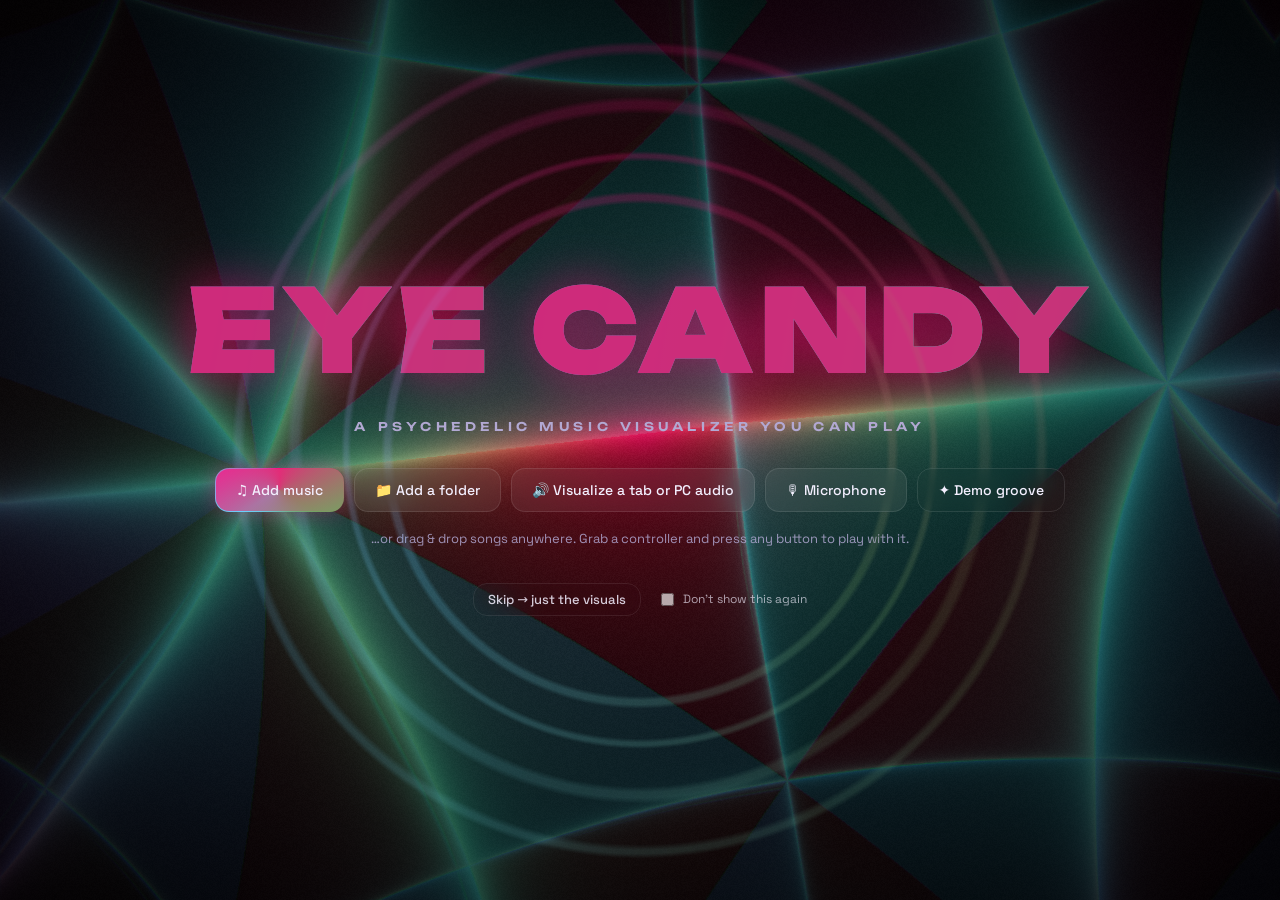
<file: index.html>
<!doctype html>
<html lang="en">
<head>
<meta charset="utf-8">
<meta name="viewport" content="width=device-width,initial-scale=1,maximum-scale=1,user-scalable=no,viewport-fit=cover">
<meta name="theme-color" content="#000000">
<meta name="apple-mobile-web-app-capable" content="yes">
<meta name="mobile-web-app-capable" content="yes">
<meta name="description" content="Eye Candy — a psychedelic music visualizer you can play with a controller.">
<meta property="og:title" content="Eye Candy">
<meta property="og:description" content="A psychedelic music visualizer you can play with a controller.">
<title>Eye Candy</title>
<link rel="stylesheet" href="style.css">
<link rel="icon" href="icon.png">
</head>
<body>
<canvas id="gl"></canvas>
<div id="recHud" class="hidden"><span class="dot"></span>REC <span id="recT">0:00</span></div>

<div id="intro" aria-hidden="true">
  <div class="intro-stage intro-logo"><img id="mbsLogo" src="mbs-logo.jpg" alt="Monkey Business Software" decoding="async"></div>
  <div class="intro-stage intro-banner"><div class="mbs-banner"><span>MONKEY BUSINESS SOFTWARE</span><em>presents</em></div></div>
  <div class="intro-stage intro-ec"><div class="logo big"><span>EYE</span><span>CANDY</span></div></div>
  <div class="intro-skip">click or press any key to skip</div>
</div>
<script>window.__introT0 = performance.now();</script>
<div id="splash">
  <div class="logo big"><span>EYE</span><span>CANDY</span></div>
  <div class="tag">a psychedelic music visualizer you can play</div>
  <div class="splash-actions">
    <button class="btn primary" data-act="addFiles">♫ Add music</button>
    <button class="btn" data-act="addFolder">📁 Add a folder</button>
    <button class="btn" data-act="loopback">🔊 Visualize my PC audio</button>
    <button class="btn" data-act="mic">🎙 Microphone</button>
    <button class="btn ghost" data-act="demo">✦ Demo groove</button>
  </div>
  <div class="hint">…or drag &amp; drop songs anywhere. Grab a controller and press any button to play with it.</div>
  <div class="splash-skip"><button class="btn ghost small" data-act="skipSplash">Skip → just the visuals</button>
    <label class="noshow"><input type="checkbox" id="noSplash"> Don't show this again</label></div>
  <div id="loadbar"><div></div></div>
</div>

<div id="ui" class="show">
  <header id="topbar">
    <div class="logo"><span>EYE</span><span>CANDY</span></div>
    <div class="preset-nav">
      <button class="icon" data-act="prevPreset" title="Previous preset (←)">‹</button>
      <div id="presetName" title="Current preset">—</div>
      <button class="icon" data-act="nextPreset" title="Next preset (→)">›</button>
    </div>
    <div class="top-actions">
      <button class="chip" data-act="mutate" title="Randomize settings (R)">⚄ Randomize</button>
      <button class="chip" data-act="generate" title="Generate a brand-new preset (G)">✦ Generate</button>
      <button class="chip" data-act="save" title="Save as new preset (S)">★ Save</button>
      <button class="chip" id="autoBtn" data-act="autopilot" title="Autopilot (A)">⟳ Autopilot</button>
      <button class="chip hidden" id="tpChip" data-act="touchpad" title="Enable the PS touchpad">◉ Enable touchpad</button>
      <button class="chip" data-act="controls" title="Controls guide — controller, keyboard & mouse (C or ?)">🎮</button>
      <button class="chip" data-act="fullscreen" title="Fullscreen (F)">⛶</button>
    </div>
  </header>

  <div id="scrim" data-act="closeSheet"></div>
  <aside id="left" class="panel">
    <div class="panel-head"><h2>Music</h2><button class="mini sheetx" data-act="closeSheet">✕</button>
      <div class="src-switch">
        <button class="mini" data-act="addFiles">+ Files</button>
        <button class="mini" data-act="addFolder">+ Folder</button>
      </div>
    </div>
    <div class="source-row">
      <button class="src" id="srcPlayer" data-act="srcPlayer">Playlist</button>
      <button class="src" id="srcLoop" data-act="loopback">PC Audio</button>
      <button class="src" id="srcMic" data-act="mic">Mic</button>
      <button class="src" id="srcDemo" data-act="demo">Demo</button>
    </div>
    <div class="mtrans"><button class="icon" data-act="prevTrack">⏮</button><button class="icon play" id="playBtn2" data-act="playPause">▶</button><button class="icon" data-act="nextTrack">⏭</button><button class="icon rec" data-act="record" title="Record a clip"><span class="dot"></span></button></div>
    <ol id="playlist"></ol>
    <div class="pl-foot">
      <button class="mini" id="shuffleBtn" data-act="shuffle">⤮ Shuffle</button>
      <button class="mini" id="repeatBtn" data-act="repeat">↻ Repeat all</button>
      <button class="mini" data-act="clearList">Clear</button>
    </div>
  </aside>

  <aside id="right" class="panel">
    <button class="mini sheetx sheetx-r" data-act="closeSheet">✕</button>
    <div class="tabs">
      <button class="tab on" data-tab="presets">Presets</button>
      <button class="tab" data-tab="tweak">Tweak</button>
      <button class="tab" data-tab="settings">Settings</button>
    </div>
    <section class="tabpage on" id="tab-presets">
      <div class="coll">
        <button class="cbtn on" data-coll="eye">Eye Candy</button>
        <button class="cbtn" data-coll="flux">Flux</button>
        <button class="cbtn" data-coll="user">My Presets</button>
        <button class="cbtn" data-coll="milk">MilkDrop</button>
        <button class="cbtn" data-coll="photo">📷 Photos</button>
      </div>
      <div id="photoBox" class="hidden">
        <label class="btn primary addphoto">＋ Add photos<input id="photoIn" type="file" accept="image/*" multiple hidden></label>
        <div id="photoStrip"></div>
        <div id="photoHint" class="d"></div>
      </div>
      <select id="milkCat" class="hidden" style="margin-bottom:8px"></select>
      <input id="search" placeholder="Search presets…" spellcheck="false">
      <ul id="presetList"></ul>
    </section>
    <section class="tabpage" id="tab-tweak">
      <div class="row"><input id="pName" spellcheck="false"></div>
      <div class="row two">
        <label>Scene<select id="sceneSel"></select></label>
        <label>Palette<select id="palSel"></select></label>
      </div>
      <div id="milkRow" class="row hidden"><label>MilkDrop preset<select id="milkSel"></select></label></div>
      <div class="ctabs stabs" id="tweakTabs"><button type="button" data-tw="shape" class="on">Shape</button><button type="button" data-tw="Motion">Motion</button><button type="button" data-tw="Look">Look</button><button type="button" data-tw="Music">Music</button></div>
      <div class="twg" data-g="shape"><h3>Scene shape <small>(right stick morphs <b id="stickNames"></b>)</small></h3>
      <div id="paramSliders"></div></div>
      <div id="fxSliders"></div>
      <div class="row btns">
        <button class="btn primary" data-act="save">★ Save as new</button>
        <button class="btn" data-act="overwrite" id="overwriteBtn">Update</button>
        <button class="btn" data-act="revert" title="Put this preset back the way it came">↺ Default</button>
        <button class="btn" data-act="mutate">⚄ Randomize</button>
        <button class="btn danger" data-act="deletePreset" id="deleteBtn">Delete</button>
      </div>
    </section>
    <section class="tabpage" id="tab-settings">
      <div id="settingsForm"></div>
      <div class="row btns">
        <button class="btn" data-act="resetSettings">↺ Reset this tab</button>
        <button class="btn" data-act="exportPresets">Export my presets</button>
        <button class="btn" data-act="importPresets">Import presets</button>
      </div>
      <p class="fine">Eye Candy · MilkDrop engine powered by Butterchurn · Cream of the Crop presets curated by ISOSCELES, via projectM · MilkDrop texture pack via projectM · Clip timing fix via fix-webm-duration (MIT) · Right-drag on the visuals = touchpad stir · Middle-click = burst · Press C or ? for every control (controller, keyboard & mouse)</p>
    </section>
  </aside>

  <footer id="transport">
    <canvas id="spec"></canvas>
    <div class="np"><div id="npTitle">Nothing playing</div><div id="npSub">Drop music anywhere</div></div>
    <div class="tctl">
      <button class="icon" data-act="prevTrack">⏮</button>
      <button class="icon play" id="playBtn" data-act="playPause">▶</button>
      <button class="icon" data-act="nextTrack">⏭</button>
      <button class="icon rec" data-act="record" title="Record a clip (V)"><span class="dot"></span></button>
    </div>
    <div class="seek"><span id="tCur">0:00</span><input type="range" id="seek" min="0" max="1000" value="0"><span id="tDur">0:00</span></div>
    <div class="vol">🔈<input type="range" id="vol" min="0" max="100" value="85"></div>
  </footer>
</div>

<div id="hud"></div>
<div id="fps"></div>
<div id="padToast"></div>

<div id="controls" class="hidden">
  <div class="cbox">
    <div id="ctabs" class="ctabs"><button data-page="pad">🎮 Controller</button><button data-page="keys">⌨ Keyboard &amp; mouse</button></div>
    <h2 id="ctitle">Play the visuals 🎮</h2>
    <p class="sub">Every input is live. Squeeze, twist and smash things to the beat.</p>
    <div class="cgrid" id="cgrid"></div>
    <p class="sub" id="cfoot"></p>
  </div>
</div>

<input type="file" id="fileIn" accept="audio/*,.mp3,.flac,.wav,.ogg,.m4a,.aac,.opus,.webm" multiple hidden>
<input type="file" id="folderIn" webkitdirectory multiple hidden>
<input type="file" id="importIn" accept=".json,application/json" hidden>
<script src="app.js"></script>
</body>
</html>
</file>
<file: style.css>
@font-face{font-family:Unbounded;font-weight:600;src:url(fonts/unbounded-600.woff2) format('woff2')}
@font-face{font-family:Unbounded;font-weight:800;src:url(fonts/unbounded-800.woff2) format('woff2')}
@font-face{font-family:Unbounded;font-weight:900;src:url(fonts/unbounded-900.woff2) format('woff2')}
@font-face{font-family:Grotesk;font-weight:400;src:url(fonts/grotesk-400.woff2) format('woff2')}
@font-face{font-family:Grotesk;font-weight:500;src:url(fonts/grotesk-500.woff2) format('woff2')}
@font-face{font-family:Grotesk;font-weight:600;src:url(fonts/grotesk-600.woff2) format('woff2')}
@property --ang{syntax:'<angle>';initial-value:0deg;inherits:true}

:root{
  --c1:255,61,242; --c2:61,242,255; --c3:180,255,61; --bass:0; --beat:0; --ui:1;
  --glass: rgba(10,6,24,.66); --line: rgba(255,255,255,.1); --txt:#f4f0ff; --dim:#b2a9d3;
  --holo: conic-gradient(from var(--ang), rgb(var(--c1)), rgb(var(--c2)), rgb(var(--c3)), rgb(var(--c1)));
  --grad: linear-gradient(100deg, rgb(var(--c1)), rgb(var(--c2)) 50%, rgb(var(--c3)));
  font-family: Grotesk, "Segoe UI", system-ui, sans-serif;
  animation: spin 9s linear infinite;
}
@keyframes spin{to{--ang:360deg}}
*{box-sizing:border-box}
html,body{margin:0;height:100%;background:#000;color:var(--txt);overflow:hidden;user-select:none}
canvas#gl{position:fixed;inset:0;width:100vw;height:100vh;display:block}
body.idle{cursor:none}
.hidden{display:none!important}
#ui,#hud,#controls,#splash,#fps{zoom:var(--ui)}

/* ── logo */
.logo{font-family:Unbounded;font-weight:900;letter-spacing:.08em;font-size:17px;display:flex;gap:.3em;
  transform:scale(calc(1 + var(--beat)*.06));transition:transform .05s;
  text-shadow: calc(var(--beat)*3px) 0 rgba(255,0,90,.75), calc(var(--beat)*-3px) 0 rgba(0,220,255,.75)}
.logo span{background:var(--grad);-webkit-background-clip:text;background-clip:text;color:transparent;background-size:200% 100%;animation:sheen 5s linear infinite}
.logo span:last-child{animation-direction:reverse}
.logo.big{font-size:clamp(48px,9vw,128px);letter-spacing:.04em;filter:drop-shadow(0 0 calc(24px + var(--bass)*40px) rgba(var(--c1),.55))}
@keyframes sheen{to{background-position:200% 0}}

/* ── splash */
#splash{position:fixed;inset:0;display:flex;flex-direction:column;align-items:center;justify-content:center;gap:18px;z-index:20;
  background:radial-gradient(ellipse at center,rgba(0,0,0,.05),rgba(0,0,0,.7));transition:opacity .9s, transform .9s}
#splash.gone{opacity:0;pointer-events:none;transform:scale(1.08)}
#splash::before,#splash::after{content:"";position:absolute;left:50%;top:50%;width:min(80vw,820px);aspect-ratio:1;border-radius:50%;
  translate:-50% -50%;background:var(--holo);opacity:.16;filter:blur(2px);
  mask:radial-gradient(circle,transparent 58%,#000 59%,#000 60%,transparent 61%,transparent 68%,#000 69%,#000 69.6%,transparent 70.5%);
  -webkit-mask:radial-gradient(circle,transparent 58%,#000 59%,#000 60%,transparent 61%,transparent 68%,#000 69%,#000 69.6%,transparent 70.5%);
  animation:spin2 24s linear infinite}
#splash::after{width:min(60vw,600px);animation-direction:reverse;animation-duration:17s;opacity:.22}
@keyframes spin2{to{rotate:360deg}}
#splash .tag{font-family:Unbounded;font-weight:600;color:var(--dim);letter-spacing:.38em;text-transform:uppercase;font-size:12px}
.splash-actions{display:flex;flex-wrap:wrap;gap:10px;justify-content:center;margin-top:16px;max-width:860px;position:relative;z-index:1}
#splash .hint{color:var(--dim);font-size:13px;opacity:.85}
#loadbar{width:240px;height:3px;background:rgba(255,255,255,.08);border-radius:3px;overflow:hidden;margin-top:6px}
#loadbar div{height:100%;width:0;background:var(--grad);transition:width .2s}

/* ── buttons */
.btn,.chip,.mini,.src,.icon,.tab,.cbtn{font-family:inherit;color:var(--txt);cursor:pointer;position:relative;overflow:hidden;transition:transform .15s, background .2s, box-shadow .2s, border-color .2s}
.btn::after,.chip::after,.icon::after{content:"";position:absolute;inset:0;background:linear-gradient(110deg,transparent 30%,rgba(255,255,255,.35) 50%,transparent 70%);translate:-120% 0;transition:translate .6s}
.btn:hover::after,.chip:hover::after,.icon:hover::after{translate:120% 0}
.btn{border:1px solid var(--line);background:rgba(255,255,255,.06);padding:12px 20px;border-radius:14px;font-size:14px;font-weight:500;backdrop-filter:blur(14px)}
.btn:hover{background:rgba(255,255,255,.14);transform:translateY(-2px);box-shadow:0 8px 30px rgba(var(--c1),.25)}
.btn.primary,.chip.on,.src.on,.toggle.on{border:1px solid transparent;background:linear-gradient(135deg,rgba(var(--c1),.75),rgba(var(--c2),.55)) padding-box,var(--holo) border-box;box-shadow:0 0 22px rgba(var(--c1),.35)}
.btn.ghost{background:transparent}
.btn.danger{border-color:rgba(255,80,80,.4);color:#ffb6b6}
.chip{border:1px solid var(--line);background:rgba(10,6,24,.5);backdrop-filter:blur(12px);padding:8px 14px;border-radius:999px;font-size:13px;font-weight:500}
.chip:hover,.mini:hover,.src:hover,.icon:hover{background:rgba(255,255,255,.15);transform:translateY(-1px)}
.mini{border:1px solid var(--line);background:rgba(255,255,255,.05);padding:5px 10px;border-radius:9px;font-size:12px}
.mini.on{border-color:rgb(var(--c2));color:rgb(var(--c2));box-shadow:0 0 10px rgba(var(--c2),.3)}
.icon{border:1px solid var(--line);background:rgba(255,255,255,.05);width:36px;height:36px;border-radius:12px;font-size:16px;display:inline-flex;align-items:center;justify-content:center}

/* ── layout */
#ui{position:fixed;inset:0;pointer-events:none;transition:opacity .5s;z-index:10}
#ui:not(.show){opacity:0}
#ui.show > *{pointer-events:auto}
body:not(.started) #ui{opacity:0;pointer-events:none}
body:not(.started) #ui > *{pointer-events:none}
#topbar{position:absolute;top:0;left:0;right:0;height:64px;display:flex;align-items:center;justify-content:space-between;padding:0 20px;background:linear-gradient(rgba(0,0,0,.6),transparent)}
.preset-nav{display:flex;align-items:center;gap:10px}
#presetName{font-family:Unbounded;font-weight:600;min-width:280px;text-align:center;font-size:13px;letter-spacing:.06em;padding:9px 20px;border-radius:999px;
  border:0;background:rgba(10,6,24,.75);position:relative;
  box-shadow:0 0 calc(10px + var(--bass)*24px) rgba(var(--c2),.35);white-space:nowrap;overflow:hidden;text-overflow:ellipsis;max-width:40vw}
.top-actions{display:flex;gap:6px}

.panel{position:absolute;top:72px;bottom:100px;width:330px;display:flex;flex-direction:column;overflow:hidden;border-radius:22px;
  border:0;background:var(--glass);
  backdrop-filter:blur(24px) saturate(1.5);box-shadow:0 0 calc(18px + var(--bass)*30px) rgba(var(--c1),.22), inset 0 0 40px rgba(var(--c2),.06);
  transition:transform .4s cubic-bezier(.2,.8,.2,1)}
.panel::before{content:"";position:absolute;inset:0;pointer-events:none;opacity:.05;
  background:repeating-linear-gradient(115deg,rgb(var(--c1)) 0 2px,transparent 2px 9px,rgb(var(--c2)) 9px 10px,transparent 10px 18px)}
#left{left:16px} #right{right:16px;width:380px}
body.panels-off #left{transform:translateX(-390px) rotate(-3deg)} body.panels-off #right{transform:translateX(430px) rotate(3deg)}
.panel-head{display:flex;justify-content:space-between;align-items:center;padding:16px 18px 8px}
h2{margin:0;font-family:Unbounded;font-weight:800;font-size:14px;letter-spacing:.14em;text-transform:uppercase;background:var(--grad);-webkit-background-clip:text;background-clip:text;color:transparent}
h3{margin:16px 0 6px;font-family:Unbounded;font-weight:600;font-size:10.5px;letter-spacing:.18em;text-transform:uppercase;color:var(--dim)}
h3 small{font-family:Grotesk;text-transform:none;letter-spacing:0;font-weight:400;font-size:11px}
h3.sethead{margin-top:22px;padding-bottom:6px;border-bottom:1px solid var(--line);background:var(--grad);-webkit-background-clip:text;background-clip:text;color:transparent}
.source-row{display:flex;gap:6px;padding:4px 16px 10px}
.src{flex:1;padding:7px 0;border-radius:10px;font-size:12px;border:1px solid var(--line);background:rgba(255,255,255,.05)}
#playlist{list-style:none;margin:0;padding:0 8px;overflow:auto;flex:1}
#playlist li{display:flex;align-items:center;gap:8px;padding:9px 10px;border-radius:12px;font-size:13px;cursor:pointer;color:#ddd5f5;transition:background .2s}
#playlist li:hover{background:rgba(255,255,255,.07)}
#playlist li.cur{background:linear-gradient(90deg,rgba(var(--c1),.38),rgba(var(--c2),.12));color:#fff;box-shadow:inset 3px 0 0 rgb(var(--c1))}
#playlist li .n{opacity:.4;width:22px;text-align:right;font-variant-numeric:tabular-nums}
#playlist li .t{flex:1;white-space:nowrap;overflow:hidden;text-overflow:ellipsis}
#playlist li .x{opacity:0;border:0;background:none;color:#fff;cursor:pointer}
#playlist li:hover .x{opacity:.6}
#playlist .empty{color:var(--dim);text-align:center;padding:40px 10px;cursor:default}
.pl-foot{display:flex;gap:6px;padding:10px 14px;border-top:1px solid var(--line)}

.tabs{display:flex;padding:12px 12px 0;gap:4px}
.tab{flex:1;padding:9px;border-radius:12px 12px 0 0;border:0;background:transparent;font-family:Unbounded;font-weight:600;font-size:10.5px;letter-spacing:.12em;text-transform:uppercase;color:var(--dim)}
.tab.on{color:#fff;background:rgba(255,255,255,.07);box-shadow:inset 0 -2px 0 rgb(var(--c2))}
.tabpage{display:none;flex:1;overflow:auto;padding:10px 16px 16px;background:rgba(255,255,255,.025)}
.tabpage.on{display:flex;flex-direction:column}
#tab-presets{overflow:hidden}
.coll{display:flex;gap:4px;margin-bottom:8px}
.cbtn{flex:1;padding:7px;border-radius:10px;font-size:12px;border:1px solid var(--line);background:rgba(255,255,255,.04)}
.cbtn.on{border-color:rgb(var(--c1));background:rgba(var(--c1),.2);box-shadow:0 0 12px rgba(var(--c1),.3)}
#search,#pName,select{width:100%;background:rgba(0,0,0,.4);border:1px solid var(--line);color:var(--txt);border-radius:11px;padding:9px 11px;font-size:13px;font-family:inherit;outline:none;transition:border-color .2s, box-shadow .2s}
#search:focus,#pName:focus,select:focus{border-color:rgb(var(--c2));box-shadow:0 0 14px rgba(var(--c2),.3)}
select option{background:#140c28}
#presetList{list-style:none;margin:8px 0 0;padding:0;overflow:auto;flex:1}
#presetList li{padding:8px 10px;border-radius:11px;font-size:13px;cursor:pointer;display:grid;grid-template-columns:34px 1fr auto;align-items:center;gap:10px;transition:background .2s}
#presetList li:hover{background:rgba(255,255,255,.07)}
#presetList li.cur{background:linear-gradient(90deg,rgba(var(--c1),.36),rgba(var(--c2),.1));box-shadow:inset 3px 0 0 rgb(var(--c1))}
#presetList li .sw{width:34px;height:20px;border-radius:6px;box-shadow:0 0 8px rgba(0,0,0,.5) inset}
#presetList li .s{color:var(--dim);font-size:11px;white-space:nowrap}
#presetList li .nm{white-space:nowrap;overflow:hidden;text-overflow:ellipsis}
#presetList li.msg{display:block;color:var(--dim)}
.row{margin:6px 0}
.row.two{display:grid;grid-template-columns:1fr 1fr;gap:8px}
.row label{font-size:11px;color:var(--dim);display:flex;flex-direction:column;gap:4px;letter-spacing:.05em}
.row.btns{display:flex;flex-wrap:wrap;gap:6px;margin-top:14px}
.row.btns .btn{padding:9px 13px;font-size:12px}
.sl{display:grid;grid-template-columns:100px 1fr 44px;align-items:center;gap:8px;font-size:12px;margin:4px 0}
.sl span:first-child{color:#d6cdf2;white-space:nowrap;overflow:hidden;text-overflow:ellipsis}
.sl span.v{text-align:right;color:var(--dim);font-variant-numeric:tabular-nums;font-size:11px}
.sl.stick span:first-child::after{content:" ◉";color:rgb(var(--c2))}
input[type=range]{-webkit-appearance:none;appearance:none;width:100%;height:5px;border-radius:5px;background:linear-gradient(90deg,rgba(var(--c1),.55),rgba(var(--c2),.55),rgba(var(--c3),.55));outline:none}
input[type=range]::-webkit-slider-thumb{-webkit-appearance:none;width:15px;height:15px;border-radius:50%;background:#fff;box-shadow:0 0 0 3px rgba(var(--c1),.5),0 0 14px rgb(var(--c1));cursor:pointer;transition:transform .15s}
input[type=range]::-webkit-slider-thumb:hover{transform:scale(1.3)}
.set{display:grid;grid-template-columns:1fr 160px;align-items:center;gap:10px;font-size:13px;margin:10px 0}
.set .d{font-size:11px;color:var(--dim)}
.toggle{width:44px;height:24px;border-radius:24px;background:rgba(255,255,255,.15);position:relative;cursor:pointer;justify-self:end;border:1px solid var(--line)}
.toggle::after{content:"";position:absolute;top:3px;left:3px;width:16px;height:16px;border-radius:50%;background:#fff;transition:.25s cubic-bezier(.3,1.6,.5,1)}
.toggle.on::after{left:23px}
.fine{font-size:11px;color:var(--dim);line-height:1.6;margin-top:18px}

/* ── transport */
#transport{position:absolute;left:16px;right:16px;bottom:16px;height:72px;display:grid;grid-template-columns:300px auto 1fr 180px;align-items:center;gap:20px;padding:0 20px;border-radius:22px;
  border:0;background:var(--glass);backdrop-filter:blur(24px);
  box-shadow:0 0 calc(18px + var(--bass)*30px) rgba(var(--c2),.22);overflow:hidden}
#spec{position:absolute;left:0;right:0;bottom:0;height:100%;width:100%;opacity:.28;pointer-events:none;mix-blend-mode:screen}
.np{overflow:hidden;position:relative}
#npTitle{font-family:Unbounded;font-weight:600;font-size:13px;white-space:nowrap;overflow:hidden;text-overflow:ellipsis}
#npSub{font-size:12px;color:var(--dim);white-space:nowrap;overflow:hidden;text-overflow:ellipsis;margin-top:2px}
.tctl{display:flex;gap:10px;align-items:center;position:relative}
.icon.play{width:50px;height:50px;border-radius:50%;font-size:18px;border:2px solid transparent;
  background:linear-gradient(135deg,rgba(var(--c1),.85),rgba(var(--c2),.7)) padding-box,var(--holo) border-box;
  box-shadow:0 0 calc(10px + var(--bass)*34px) rgba(var(--c1),.6);transform:scale(calc(1 + var(--beat)*.1))}
.seek,.vol{display:flex;align-items:center;gap:10px;font-size:12px;color:var(--dim);font-variant-numeric:tabular-nums;position:relative}

/* ── HUD */
#hud{position:fixed;left:50%;bottom:120px;transform:translateX(-50%);z-index:15;display:flex;flex-direction:column;align-items:center;gap:7px;pointer-events:none}
.toast{padding:11px 22px;border-radius:999px;font-weight:600;letter-spacing:.06em;font-size:14px;display:flex;align-items:center;gap:12px;
  border:0;background:rgba(10,6,22,.8);backdrop-filter:blur(14px);position:relative;
  box-shadow:0 0 26px rgba(var(--c1),.35);animation:pop .3s cubic-bezier(.2,1.6,.4,1);transition:opacity .4s}
.toast .g{display:inline-flex;min-width:28px;height:28px;padding:0 7px;border-radius:14px;align-items:center;justify-content:center;background:var(--grad);color:#000;font-weight:800;font-size:12px}
.toast .bar{width:120px;height:6px;border-radius:6px;background:rgba(255,255,255,.15);overflow:hidden}
.toast .bar i{display:block;height:100%;background:var(--grad);box-shadow:0 0 10px rgb(var(--c2))}
@keyframes pop{from{transform:scale(.5) rotate(-4deg);opacity:0;filter:blur(6px)}}
#fps{position:fixed;right:18px;bottom:94px;font:11px monospace;color:#9f9;opacity:.65;z-index:16;pointer-events:none}

/* ── controller guide */
#controls{position:fixed;inset:0;background:rgba(0,0,0,.55);backdrop-filter:blur(12px);z-index:30;display:flex;align-items:center;justify-content:center}
.cbox{width:min(1000px,94vw);border-radius:28px;padding:30px 34px;position:relative;
  background:rgba(10,6,24,.85);box-shadow:0 0 60px rgba(var(--c1),.3)}
.cbox h2{font-size:22px;letter-spacing:.04em;text-transform:none}
.cbox .sub{color:var(--dim);font-size:13px}
.cgrid{display:grid;grid-template-columns:repeat(3,1fr);gap:11px 22px;margin:18px 0}
.cg{display:flex;align-items:center;gap:12px;font-size:13px}
.cg .k{flex:none;min-width:56px;height:32px;padding:0 8px;border-radius:10px;display:inline-flex;align-items:center;justify-content:center;font-weight:700;font-size:12px;
  border:1px solid transparent;background:linear-gradient(rgba(255,255,255,.1),rgba(255,255,255,.1)) padding-box,var(--holo) border-box}
.cg b{display:block;font-size:13px}
.cg small{color:var(--dim);font-size:11px}
.cbox b[data-g]{color:rgb(var(--c2))}

::-webkit-scrollbar{width:8px}
::-webkit-scrollbar-thumb{background:linear-gradient(rgba(var(--c1),.6),rgba(var(--c2),.6));border-radius:8px}
::-webkit-scrollbar-track{background:transparent}

/* holographic animated border, masked so only the edge glows */
.panel::after,#transport::after,#presetName::after,.toast::after,.cbox::after{content:"";position:absolute;inset:0;border-radius:inherit;padding:1.5px;pointer-events:none;
  background:var(--holo);-webkit-mask:linear-gradient(#000 0 0) content-box,linear-gradient(#000 0 0);-webkit-mask-composite:xor;mask-composite:exclude}
#playlist li.empty{display:block}
.mini.on{color:#fff;border-color:rgb(var(--c2));background:rgba(var(--c2),.25)}
h3.sethead{filter:brightness(1.6) saturate(1.2)}

/* ───────── phones & tablets ───────── */
.sheetx,.mtrans,#scrim{display:none}
html,body{overscroll-behavior:none}
body.mobile{touch-action:none}
body.mobile #ui{opacity:1!important}
body.mobile #topbar,body.mobile #transport,body.mobile #fps{display:none}
body.mobile [data-act=addFolder],body.mobile [data-act=loopback]{display:none}
body.mobile #splash .hint{padding:0 24px;text-align:center}
body.mobile .splash-actions{padding:0 16px}
body.mobile #left,body.mobile #right{left:6px!important;right:6px!important;width:auto!important;top:auto!important;bottom:calc(6px + env(safe-area-inset-bottom));height:min(72vh,620px);
  transform:translateY(115%)!important;z-index:2;transition:transform .35s cubic-bezier(.2,.8,.2,1)}
body.mobile.sheet-music #left,body.mobile.sheet-visuals #right{transform:none!important}
body.mobile.sheet-music #scrim,body.mobile.sheet-visuals #scrim{display:block;position:fixed;inset:0;background:rgba(0,0,0,.45);z-index:1;pointer-events:auto}
body.mobile .sheetx{display:inline-flex}
body.mobile .sheetx-r{position:absolute;top:10px;right:10px;z-index:3}
body.mobile #right .tabs{padding-right:52px}
body.mobile .mtrans{display:flex;gap:10px;justify-content:center;padding:4px 0 10px}
body.mobile #hud{bottom:auto;top:calc(64px + env(safe-area-inset-top))}
body.mobile .toast{font-size:12px;padding:8px 16px}
body.mobile .set{grid-template-columns:1fr 130px}
body.mobile.sheet-music #touchUI,body.mobile.sheet-visuals #touchUI{pointer-events:none}

#touchUI{position:fixed;inset:0;z-index:9;touch-action:none;user-select:none;-webkit-user-select:none}
body:not(.started) #touchUI{display:none}
.tzone{position:absolute;top:56px;bottom:0;width:50%}
.tzone[data-side=l]{left:0} .tzone[data-side=r]{right:0}
.tstick{position:absolute;width:112px;height:112px;margin:-56px 0 0 -56px;border-radius:50%;pointer-events:none;opacity:0;transition:opacity .15s;
  border:2px solid rgba(255,255,255,.3);background:radial-gradient(circle,rgba(var(--c1),.18),rgba(0,0,0,.15) 70%);box-shadow:0 0 30px rgba(var(--c2),.25)}
.tstick.on{opacity:1}
.tstick i{position:absolute;left:50%;top:50%;width:50px;height:50px;margin:-25px;border-radius:50%;background:var(--grad);box-shadow:0 0 22px rgb(var(--c1));opacity:.9}
.tbtn,.ttrig,.tico,.tname{border:0;color:#fff;font-family:inherit;background:rgba(12,8,26,.55);backdrop-filter:blur(10px);-webkit-backdrop-filter:blur(10px);
  box-shadow:inset 0 0 0 1.5px rgba(255,255,255,.18),0 0 16px rgba(var(--c1),.2);transition:opacity .4s, transform .1s, box-shadow .2s}
.tbtn{position:absolute;bottom:calc(20px + env(safe-area-inset-bottom) + var(--slot) * 74px);width:60px;height:60px;border-radius:50%;display:flex;flex-direction:column;align-items:center;justify-content:center;padding:0}
.tbtn[data-side=r]{right:12px} .tbtn[data-side=l]{left:12px}
.tbtn span{font-size:22px;line-height:1}
.tbtn small,.ttrig small{font-size:8.5px;letter-spacing:.08em;text-transform:uppercase;opacity:.75;margin-top:2px}
.ttrig{position:absolute;top:calc(62px + env(safe-area-inset-top));width:92px;height:58px;border-radius:18px;display:flex;flex-direction:column;align-items:center;justify-content:center}
.ttrig[data-side=l]{left:12px} .ttrig[data-side=r]{right:12px}
.ttrig b{font-family:Unbounded;font-size:12px;letter-spacing:.1em}
.tbtn.down,.ttrig.down{transform:scale(.92);background:linear-gradient(135deg,rgba(var(--c1),.8),rgba(var(--c2),.6));box-shadow:0 0 28px rgb(var(--c1))}
.ttop{position:absolute;top:calc(8px + env(safe-area-inset-top));left:8px;right:8px;display:flex;gap:6px;align-items:center;justify-content:center}
.tico{width:42px;height:42px;border-radius:13px;font-size:18px;flex:none}
.tname{flex:1;min-width:0;max-width:52vw;text-align:center;font-family:Unbounded;font-weight:600;font-size:11px;letter-spacing:.04em;padding:13px 12px;border-radius:999px;white-space:nowrap;overflow:hidden;text-overflow:ellipsis}
#touchUI:not(.awake) .tbtn,#touchUI:not(.awake) .ttrig{opacity:.32}
#touchUI:not(.awake) .ttop{opacity:.55}
.thint{position:absolute;left:50%;bottom:calc(40% );transform:translateX(-50%);font-size:13px;color:rgba(255,255,255,.75);letter-spacing:.06em;pointer-events:none;transition:opacity 1s;text-align:center;white-space:nowrap}
.thint.gone{opacity:0}
body.mobile .logo.big{font-size:min(13vw,72px);letter-spacing:.02em}
body.mobile #splash .tag{font-size:10px;letter-spacing:.22em;text-align:center;padding:0 20px}
/* short / landscape screens: triggers sit beside the button columns instead of above them */
@media (max-height: 560px){
  .tbtn{width:54px;height:54px;bottom:calc(12px + env(safe-area-inset-bottom) + var(--slot) * 64px)}
  .tbtn span{font-size:19px}
  .tbtn[data-side=r]{right:calc(10px + env(safe-area-inset-right))} .tbtn[data-side=l]{left:calc(10px + env(safe-area-inset-left))}
  .ttrig{top:auto;bottom:calc(12px + env(safe-area-inset-bottom));width:84px;height:54px}
  .ttrig[data-side=l]{left:calc(76px + env(safe-area-inset-left))} .ttrig[data-side=r]{right:calc(76px + env(safe-area-inset-right))}
  .ttop{top:calc(6px + env(safe-area-inset-top))} .tico{width:38px;height:38px} .tname{padding:11px 12px}
  .tzone{top:50px}
}

/* ───────── photos */
.coll{flex-wrap:wrap}
.cbtn[data-coll=photo]{flex-basis:100%}
#photoBox{margin-bottom:8px}
#photoBox .addphoto{display:block;text-align:center;width:100%;box-sizing:border-box;margin-bottom:8px;cursor:pointer}
#photoStrip{display:grid;grid-template-columns:repeat(4,1fr);gap:6px;max-height:150px;overflow-y:auto}
.pthumb{position:relative;aspect-ratio:1;border-radius:10px;overflow:hidden;border:2px solid transparent;cursor:pointer;background:rgba(255,255,255,.05);transition:border-color .2s, box-shadow .2s, transform .15s}
.pthumb img{width:100%;height:100%;object-fit:cover;display:block}
.pthumb:hover{transform:translateY(-1px)}
.pthumb.on{border-color:rgb(var(--c1));box-shadow:0 0 14px rgba(var(--c1),.45)}
.pdel{position:absolute;top:3px;right:3px;border:0;border-radius:8px;background:rgba(0,0,0,.65);color:#fff;font:600 10px inherit;padding:2px 6px;cursor:pointer;opacity:0;transition:opacity .2s}
.pthumb:hover .pdel,.pthumb.on .pdel,.pdel.armed,body.mobile .pdel{opacity:1}
.pdel.armed{background:#c2185b}
#photoHint{font-size:11px;opacity:.7;margin-top:6px;min-height:0}
#presetList li.pstyle{align-items:flex-start}
#presetList li.pstyle .nm{display:flex;flex-direction:column;gap:2px;white-space:normal}
.pdesc{font-size:10.5px;opacity:.6;font-weight:400;line-height:1.3}
#presetList.pickme{animation:pickme 1.6s ease-out 1}
@keyframes pickme{0%{box-shadow:0 0 0 0 rgba(var(--c1),.0)}20%{box-shadow:0 0 0 3px rgba(var(--c1),.7)}100%{box-shadow:0 0 0 0 rgba(var(--c1),0)}}

/* ───────── clip recording */
.icon.rec .dot{display:block;width:12px;height:12px;border-radius:50%;background:#ff3b5c;box-shadow:0 0 8px rgba(255,59,92,.6);transition:border-radius .2s, transform .2s}
.icon.rec.on .dot{border-radius:3px;transform:scale(.9);animation:recpulse 1.2s ease-in-out infinite}
@keyframes recpulse{0%,100%{box-shadow:0 0 4px rgba(255,59,92,.5)}50%{box-shadow:0 0 16px rgba(255,59,92,1)}}
#recHud{position:fixed;top:64px;left:50%;transform:translateX(-50%);z-index:60;display:flex;align-items:center;gap:8px;padding:6px 14px;border-radius:999px;
  background:rgba(10,4,16,.72);border:1px solid rgba(255,59,92,.55);color:#fff;font:600 12px 'Space Grotesk',sans-serif;letter-spacing:.08em;pointer-events:none;backdrop-filter:blur(8px)}
#recHud .dot{width:9px;height:9px;border-radius:50%;background:#ff3b5c;animation:recpulse 1.2s ease-in-out infinite}
#recHud.hidden{display:none}
body.recording #recHud{opacity:1}

/* ───────── welcome screen skip */
.splash-skip{margin-top:18px;display:flex;gap:16px;align-items:center;justify-content:center;flex-wrap:wrap;position:relative;z-index:2}
.splash-skip .btn.small{padding:7px 14px;font-size:13px;opacity:.85}
.splash-skip .noshow{font-size:12px;opacity:.65;display:flex;gap:6px;align-items:center;cursor:pointer}
.splash-skip .noshow input{accent-color:rgb(var(--c1))}

/* ───────── startup intro: Monkey Business Software presents… EYE CANDY  (logo 0–2.7s · banner 2.4–5.2s · title 4.9–7.6s) */
#intro{position:fixed;inset:0;z-index:200;background:#000;display:grid;grid-template-columns:100%;grid-template-rows:100%;place-items:center;overflow:hidden;cursor:pointer}
#intro.hidden{display:none}
#intro.out{animation:introOut .7s ease forwards}
@keyframes introOut{to{opacity:0;visibility:hidden}}
.intro-stage{grid-area:1/1;display:flex;flex-direction:column;align-items:center;justify-content:center;width:100%;height:100%;opacity:0}
/* the logo rises out of the dark; its black background is feathered into the black screen */
.intro-logo{animation:logoStage 2.8s ease forwards}
@keyframes logoStage{0%{opacity:0}18%{opacity:1}80%{opacity:1}100%{opacity:0}}
#mbsLogo{display:block;width:min(86vw,calc(78vh*1.5),1100px);height:auto;
  -webkit-mask-image:radial-gradient(ellipse 50% 50% at 50% 50%,#000 72%,transparent 100%);mask-image:radial-gradient(ellipse 50% 50% at 50% 50%,#000 72%,transparent 100%);
  animation:logoIn 2.8s cubic-bezier(.2,.7,.2,1) forwards}
@keyframes logoIn{0%{transform:scale(.9);filter:blur(12px) brightness(.4)}28%{transform:scale(1);filter:blur(0) brightness(1) drop-shadow(0 0 0 rgba(255,30,30,0))}
  45%{filter:brightness(1.18) drop-shadow(0 0 38px rgba(255,30,30,.55))}70%{filter:brightness(1) drop-shadow(0 0 18px rgba(255,30,30,.3))}100%{transform:scale(1.05);filter:brightness(1)}}
/* huge banner in the logo's colours: steel letters with a hot red light sweeping across */
.intro-banner{animation:bannerStage 2.8s ease 2.4s forwards}
@keyframes bannerStage{0%{opacity:0}12%{opacity:1}82%{opacity:1}100%{opacity:0}}
.mbs-banner{width:100%;overflow:hidden;white-space:nowrap;text-align:center;display:flex;flex-direction:column;align-items:center;gap:2vh}
.mbs-banner span{display:inline-block;font-family:Unbounded;font-weight:900;font-size:clamp(20px,4.1vw,96px);letter-spacing:.03em;max-width:96vw;
  background:linear-gradient(100deg,#9a9a9a 0%,#f2f2f2 30%,#ffffff 40%,#ff2020 47%,#ff6a3a 50%,#ff2020 53%,#ffffff 60%,#cfcfcf 75%,#8d8d8d 100%);background-size:320% 100%;
  -webkit-background-clip:text;background-clip:text;color:transparent;filter:drop-shadow(0 0 24px rgba(255,25,25,.45));
  animation:bannerSweep 2.8s cubic-bezier(.16,.8,.3,1) 2.4s both, bannerShine 1.6s linear 2.75s 2 both}
@keyframes bannerSweep{0%{transform:translateX(60%) skewX(-12deg);opacity:0;letter-spacing:.25em}20%{opacity:1}50%{transform:translateX(0) skewX(0);letter-spacing:.03em}100%{transform:translateX(-1.5%);letter-spacing:.04em}}
@keyframes bannerShine{from{background-position:100% 0}to{background-position:-40% 0}}
.mbs-banner em{font-family:'Space Grotesk';font-style:normal;font-weight:700;font-size:clamp(15px,2.4vw,34px);letter-spacing:1em;padding-left:1em;text-transform:uppercase;color:#ff2a2a;
  text-shadow:0 0 18px rgba(255,30,30,.6);opacity:0;animation:presents 2.8s ease 2.4s forwards}
@keyframes presents{0%,38%{opacity:0;transform:translateY(10px)}55%{opacity:1;transform:none}100%{opacity:1}}
/* and then: EYE CANDY */
.intro-ec{animation:ecStage 2.7s ease 4.9s forwards}
@keyframes ecStage{0%{opacity:0;transform:scale(.88);filter:blur(14px)}35%{opacity:1;transform:scale(1);filter:blur(0)}80%{opacity:1}100%{opacity:1;transform:scale(1.04)}}
.intro-ec .logo.big{font-size:clamp(44px,9.2vw,170px);filter:drop-shadow(0 0 40px rgba(var(--c1),.6))}
.intro-skip{position:absolute;bottom:4vh;left:0;right:0;text-align:center;font:500 12px 'Space Grotesk',sans-serif;letter-spacing:.2em;text-transform:uppercase;color:rgba(255,255,255,.3);opacity:0;animation:skipHint 1s ease 1.4s forwards}
@keyframes skipHint{to{opacity:1}}
@media (prefers-reduced-motion:reduce){.intro-logo,.intro-banner,.intro-ec,.mbs-banner span,.mbs-banner em,#mbsLogo{animation-duration:.01s!important;animation-delay:0s!important}}

/* tall screens (phones held upright): the banner wraps onto lines so it can stay huge */
@media (max-aspect-ratio:1/1){
  .mbs-banner{white-space:normal}
  .mbs-banner span{font-size:10.5vw;line-height:1.05;max-width:92vw;text-align:center}
  .intro-ec .logo.big{font-size:10vw;letter-spacing:.02em}
}

/* controls guide: controller / keyboard pages */
.ctabs{display:flex;gap:8px;justify-content:center;margin-bottom:10px}
.ctabs button{border:1px solid rgba(255,255,255,.15);background:rgba(255,255,255,.05);color:inherit;font:600 13px 'Space Grotesk',sans-serif;padding:7px 14px;border-radius:999px;cursor:pointer}
.ctabs button.on{background:linear-gradient(90deg,rgba(var(--c1),.45),rgba(var(--c2),.45));border-color:rgba(var(--c1),.8)}

.stabs{flex-wrap:wrap;justify-content:flex-start;margin:4px 0 2px;gap:6px}
.stabs button{padding:6px 11px;font-size:12px}
#settingsForm h3.sethead:first-of-type{margin-top:12px}
</file>
